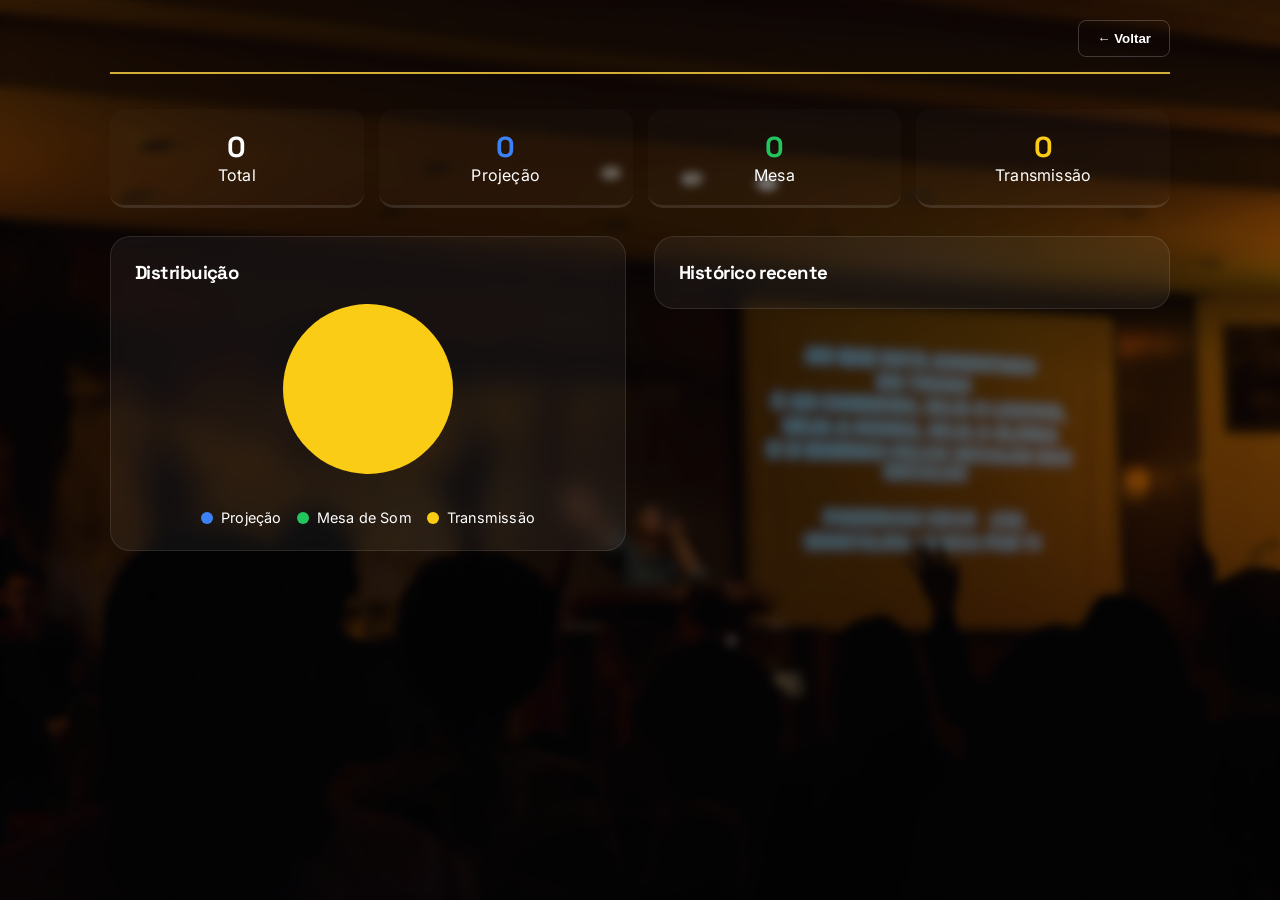
<file: pessoa.html>
<!DOCTYPE html>
<html lang="pt-br">
<head>
    <meta charset="UTF-8">
    <meta name="viewport" content="width=device-width, initial-scale=1.0">
    <title>Perfil da Pessoa | Escala</title>

    <link href="https://fonts.googleapis.com/css2?family=Inter:wght@400;600;700;900&family=Space+Grotesk:wght@500;700&display=swap" rel="stylesheet">
    <link rel="stylesheet" href="css/main.css">

<style>
    :root {
        --bg-dark: #0a0a0c;
        --accent: #d4af37;
        --color-proj: #3b82f6;
        --color-mesa: #22c55e;
        --color-trans: #facc15;
    }

    body {
        background-color: var(--bg-dark);
        font-family: 'Inter', sans-serif;
        color: #fff;
        margin: 0;
        padding: 20px;
        position: relative;
        min-height: 100vh;
        overflow-x: hidden;
    }

    /* Fundo com imagem — compatível com Safari iOS (sem fixed no background-image) */
    body::before {
        content: "";
        position: fixed;
        inset: 0;
        background: url('img/fundo1.jpg') center/cover no-repeat;
        filter: blur(4px);
        z-index: -2;
    }

    /* Overlay escuro por cima da imagem */
    body::after {
        content: "";
        position: fixed;
        inset: 0;
        background: rgba(5, 5, 7, 0.45);
        z-index: -1;
    }

    .container {
        max-width: 1100px;
        margin: 0 auto;
    }

    .topbar {
        display: flex;
        justify-content: space-between;
        align-items: center;
        margin-bottom: 35px;
        border-bottom: 2px solid var(--accent);
        padding-bottom: 15px;
    }

    .name {
        font-family: 'Space Grotesk', sans-serif;
        font-size: 2.5rem;
        font-weight: 900;
        letter-spacing: -1.5px;
    }

    .back-btn {
        background: transparent;
        color: #fff;
        border: 1px solid rgba(255,255,255,0.2);
        padding: 10px 18px;
        border-radius: 8px;
        font-weight: 700;
        cursor: pointer;
        transition: 0.3s;
    }

    .grid-dashboard {
        display: grid;
        grid-template-columns: 1fr 1fr;
        gap: 28px;
        align-items: start;
    }

    .grid-dashboard > .card:first-child {
        height: fit-content;
        display: block;
    }

    .card {
        background: rgba(255, 255, 255, 0.05) !important;
        backdrop-filter: blur(12px);
        -webkit-backdrop-filter: blur(12px);
        border: 1px solid rgba(255, 255, 255, 0.1) !important;
        border-radius: 20px;
        padding: 24px;
    }

    .card h3 {
        font-family: 'Space Grotesk', sans-serif;
        font-weight: 700;
        margin-top: 0;
    }

    .stats {
        display: grid;
        grid-template-columns: repeat(4, 1fr);
        gap: 15px;
        margin-bottom: 28px;
    }

    .stat {
        background: rgba(255, 255, 255, 0.02);
        padding: 20px;
        border-radius: 15px;
        text-align: center;
        border-bottom: 3px solid rgba(255,255,255,0.1);
    }

    .stat strong { display: block; font-size: 1.8rem; font-family: 'Space Grotesk'; }
    .stat:nth-child(1) strong { color: #fff; }
    .stat:nth-child(2) strong { color: var(--color-proj); }
    .stat:nth-child(3) strong { color: var(--color-mesa); }
    .stat:nth-child(4) strong { color: var(--color-trans); }

    .pie {
        width: 170px;
        height: 170px;
        border-radius: 50%;
        margin: 20px auto;
        background: conic-gradient(
            var(--color-proj) 0% var(--p1),
            var(--color-mesa) var(--p1) var(--p2),
            var(--color-trans) var(--p2) 100%
        );
    }

    .legend-container {
        display: flex;
        flex-wrap: wrap;
        justify-content: center;
        gap: 15px;
        width: 100%;
        margin-top: 15px;
    }

    .legend-item {
        display: flex;
        align-items: center;
        gap: 8px;
        font-size: 0.9rem;
    }

    .dot { width: 12px; height: 12px; border-radius: 50%; }

    .item {
        padding: 16px;
        border-radius: 14px;
        background: rgba(255, 255, 255, 0.02);
        margin-bottom: 12px;
    }

    .item strong { color: #fff; }

    .muted {
        color: #94a3b8;
        font-size: 0.85rem;
        margin-top: 8px;
        display: flex;
        gap: 5px;
        flex-wrap: wrap;
    }

    .txt-proj { color: var(--color-proj); font-weight: bold; }
    .txt-mesa { color: var(--color-mesa); font-weight: bold; }
    .txt-trans { color: var(--color-trans); font-weight: bold; }

    @media (max-width: 768px) {
        .grid-dashboard { grid-template-columns: 1fr; }
        .stats { grid-template-columns: repeat(2, 1fr); }
        .name { font-size: 1.8rem; }

        .legend-container {
            flex-direction: column;
            align-items: flex-start;
            padding-left: 20px;
        }

        .muted {
            flex-direction: column;
            gap: 2px;
        }

        .muted span.separator { display: none; }
    }
</style>
</head>

<body class="dark-theme">

<div class="container">
    <div class="topbar">
        <div class="name" id="nome"></div>
        <button class="back-btn" onclick="voltarParaEscala()">← Voltar</button>
    </div>

    <div class="stats">
        <div class="stat"><strong id="total"></strong>Total</div>
        <div class="stat"><strong id="proj"></strong>Projeção</div>
        <div class="stat"><strong id="mesa"></strong>Mesa</div>
        <div class="stat"><strong id="trans"></strong>Transmissão</div>
    </div>

    <div class="grid-dashboard">
        <div class="card">
            <h3>Distribuição</h3>
            <div style="display: flex; flex-direction: column; align-items: center;">
                <div class="pie" id="pie"></div>
                
                <div class="legend-container">
                    <div class="legend-item"><span class="dot" style="background: var(--color-proj)"></span> Projeção</div>
                    <div class="legend-item"><span class="dot" style="background: var(--color-mesa)"></span> Mesa de Som</div>
                    <div class="legend-item"><span class="dot" style="background: var(--color-trans)"></span> Transmissão</div>
                </div>
            </div>
        </div>

        <div class="card">
            <h3>Histórico recente</h3>
            <div id="lista"></div>
        </div>
    </div>
</div>

<script>
function formatarData(data) {
    const d = new Date(data + "T00:00:00");
    const dias = ["DOMINGO", "SEGUNDA-FEIRA", "TERÇA-FEIRA", "QUARTA-FEIRA", "QUINTA-FEIRA", "SEXTA-FEIRA", "SÁBADO"];
    return `${d.toLocaleDateString("pt-BR")} • ${dias[d.getDay()]}`;
}

function voltarParaEscala() {
    sessionStorage.setItem("abrirEscala", "true");
    window.location.href = "index.html";
}

const MEMBROS = ["ALAN","BIANCA","JEAN","MEDEIROS","LUCIANA","ANNA BEATRIZ","JOÃO"];

function normalizarTexto(texto) {
    return texto ? texto.toLowerCase().normalize("NFD").replace(/[\u0300-\u036f]/g, "") : "";
}

async function carregar() {
    try {
        const url = new URLSearchParams(window.location.search);
        const nomeURL = (url.get("nome") || "").toUpperCase();
        const nomeNormalizado = normalizarTexto(nomeURL);
        const nomeOficial = MEMBROS.find(m => normalizarTexto(m) === nomeNormalizado) || nomeURL;
        document.getElementById("nome").innerText = nomeOficial;

        const res = await fetch("dados.json");
        const dados = await res.json();
        const escala = dados.escala;

        const filtrado = escala.filter(item =>
            normalizarTexto(item.projecao) === nomeNormalizado ||
            normalizarTexto(item.mesaSom) === nomeNormalizado ||
            normalizarTexto(item.transmissao) === nomeNormalizado
        );

        const total = filtrado.length;
        const proj = filtrado.filter(i => normalizarTexto(i.projecao) === nomeNormalizado).length;
        const mesa = filtrado.filter(i => normalizarTexto(i.mesaSom) === nomeNormalizado).length;
        const trans = filtrado.filter(i => normalizarTexto(i.transmissao) === nomeNormalizado).length;

        document.getElementById("total").innerText = total;
        document.getElementById("proj").innerText = proj;
        document.getElementById("mesa").innerText = mesa;
        document.getElementById("trans").innerText = trans;

        const p1 = total ? (proj / total) * 100 : 0;
        const p2 = total ? ((proj + mesa) / total) * 100 : 0;
        document.getElementById("pie").style.setProperty("--p1", p1 + "%");
        document.getElementById("pie").style.setProperty("--p2", p2 + "%");

        document.getElementById("lista").innerHTML = filtrado.reverse().map(item => {
            const projClass = normalizarTexto(item.projecao) === nomeNormalizado ? "txt-proj" : "";
            const mesaClass = normalizarTexto(item.mesaSom) === nomeNormalizado ? "txt-mesa" : "";
            const transClass = normalizarTexto(item.transmissao) === nomeNormalizado ? "txt-trans" : "";

            return `
            <div class="item">
                <strong>${formatarData(item.data)}</strong>
                <div class="muted">
                    <div>Projeção: <span class="${projClass}">${item.projecao}</span></div>
                    <span class="separator">|</span>
                    <div>Mesa: <span class="${mesaClass}">${item.mesaSom}</span></div>
                    <span class="separator">|</span>
                    <div>Transmissão: <span class="${transClass}">${item.transmissao}</span></div>
                </div>
            </div>`;
        }).join('');
    } catch (e) { console.error(e); }
}
carregar();
</script>
</body>
</html>
</file>
<file: css/main.css>
/* ============================================================
   MAIN.CSS
   Ponto de entrada — importa todos os módulos CSS.
   Substitua o <link> do style.css no HTML por este arquivo.

   Ordem importa: base → layout → components → export → mobile
   ============================================================ */

@import url('https://fonts.googleapis.com/css2?family=Inter:wght@400;500;600&family=Space+Grotesk:wght@600;700&display=swap');

@import 'base.css';       /* Variáveis, reset, body, tipografia, animações */
@import 'layout.css';     /* Navbar, container, header, hero, social footer */
@import 'components.css'; /* Cards, tabela, botões, busca, modal, downloads, demandas */
@import 'export.css';     /* Estilos de exportação de imagem (html2canvas) */
@import 'mobile.css';     /* Todos os media queries */
</file>
